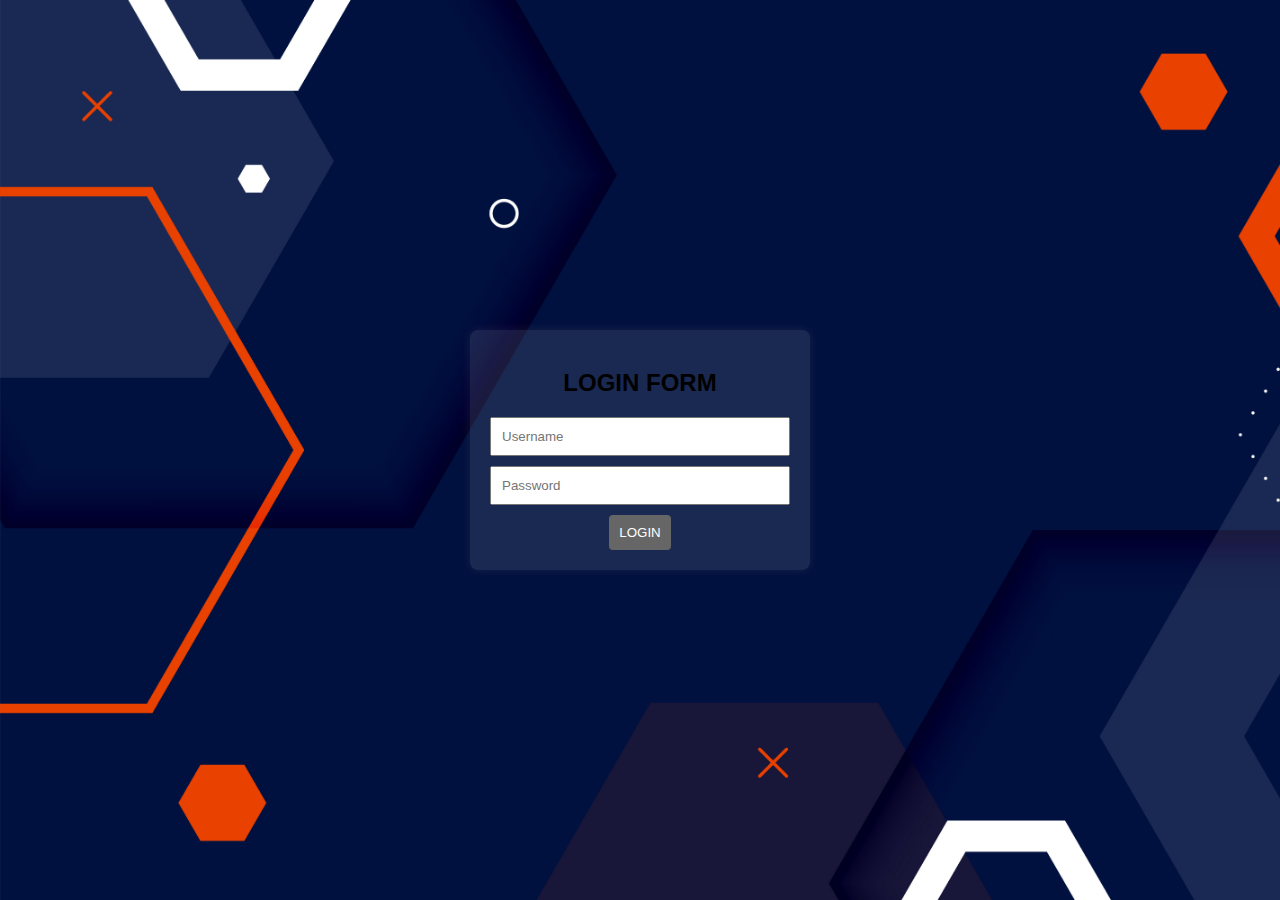
<file: index.html>
<!DOCTYPE html>
<html lang="en">
<head>
    <link rel="icon" type="image/gif" href="C:\Users\John Aeron Dungog\OneDrive\Desktop\project\STCLARE.png">
    <meta charset="UTF-8">
    <meta name="viewport" content="width=device-width, initial-scale=1.0">
    <title>LOGIN FORM</title>
    <style>
        body {
            font-family: Arial, sans-serif;
            background-image: url('BACKGG.jpg');
            background-size: cover; 
            background-repeat: no-repeat;
            margin: 0;
            display: flex;
            justify-content: center;
            align-items: center;
            height: 100vh;
        }
        .login-container {
            background-color: rgba(255, 255, 255, .1);
            padding: 20px;
            border-radius: 8px;
            box-shadow: 0 0 10px rgba(233, 178, 178, 0.1);
            width: 300px;
            text-align: center;
        }

        .login-container h2 {
            margin-bottom: 20px;
        }

        .login-container input {
            width: 100%;
            padding: 10px;
            margin-bottom: 10px;
            box-sizing: border-box;
        }

        .login-container button {
            background-color: #666666;
            color: #fff;
            padding: 10px;
            border: none;
            border-radius: 4px;
            cursor: pointer;
        }
    </style>
</head>
<body>

<div class="login-container">
    <h2>LOGIN FORM</h2>
    <form action="ATTENDANCE (2).html" method="post">
        <input type="text" name="Username" placeholder="Username" required>
        <br>
        <input type="Password" name="Password" placeholder="Password" required>
        <br>
        <button type="submit">LOGIN</button>
    </form>
    </div>
<script>
    function ATTENDANCE(){
        var username = document.getElementById("username").value;
        var password = document.getElementById("password").value;
        if(username== "KERT" && password== "SEBASTIAN"){
            window.location.assign("ATTENDANCE (2).html");
            alert("LOGIN SUCCESSFULLY ");
        }
        else{
            alert("INVALID INFORMATION ");
            return;
        }
    }
</script>


</body>
</html>
</file>
